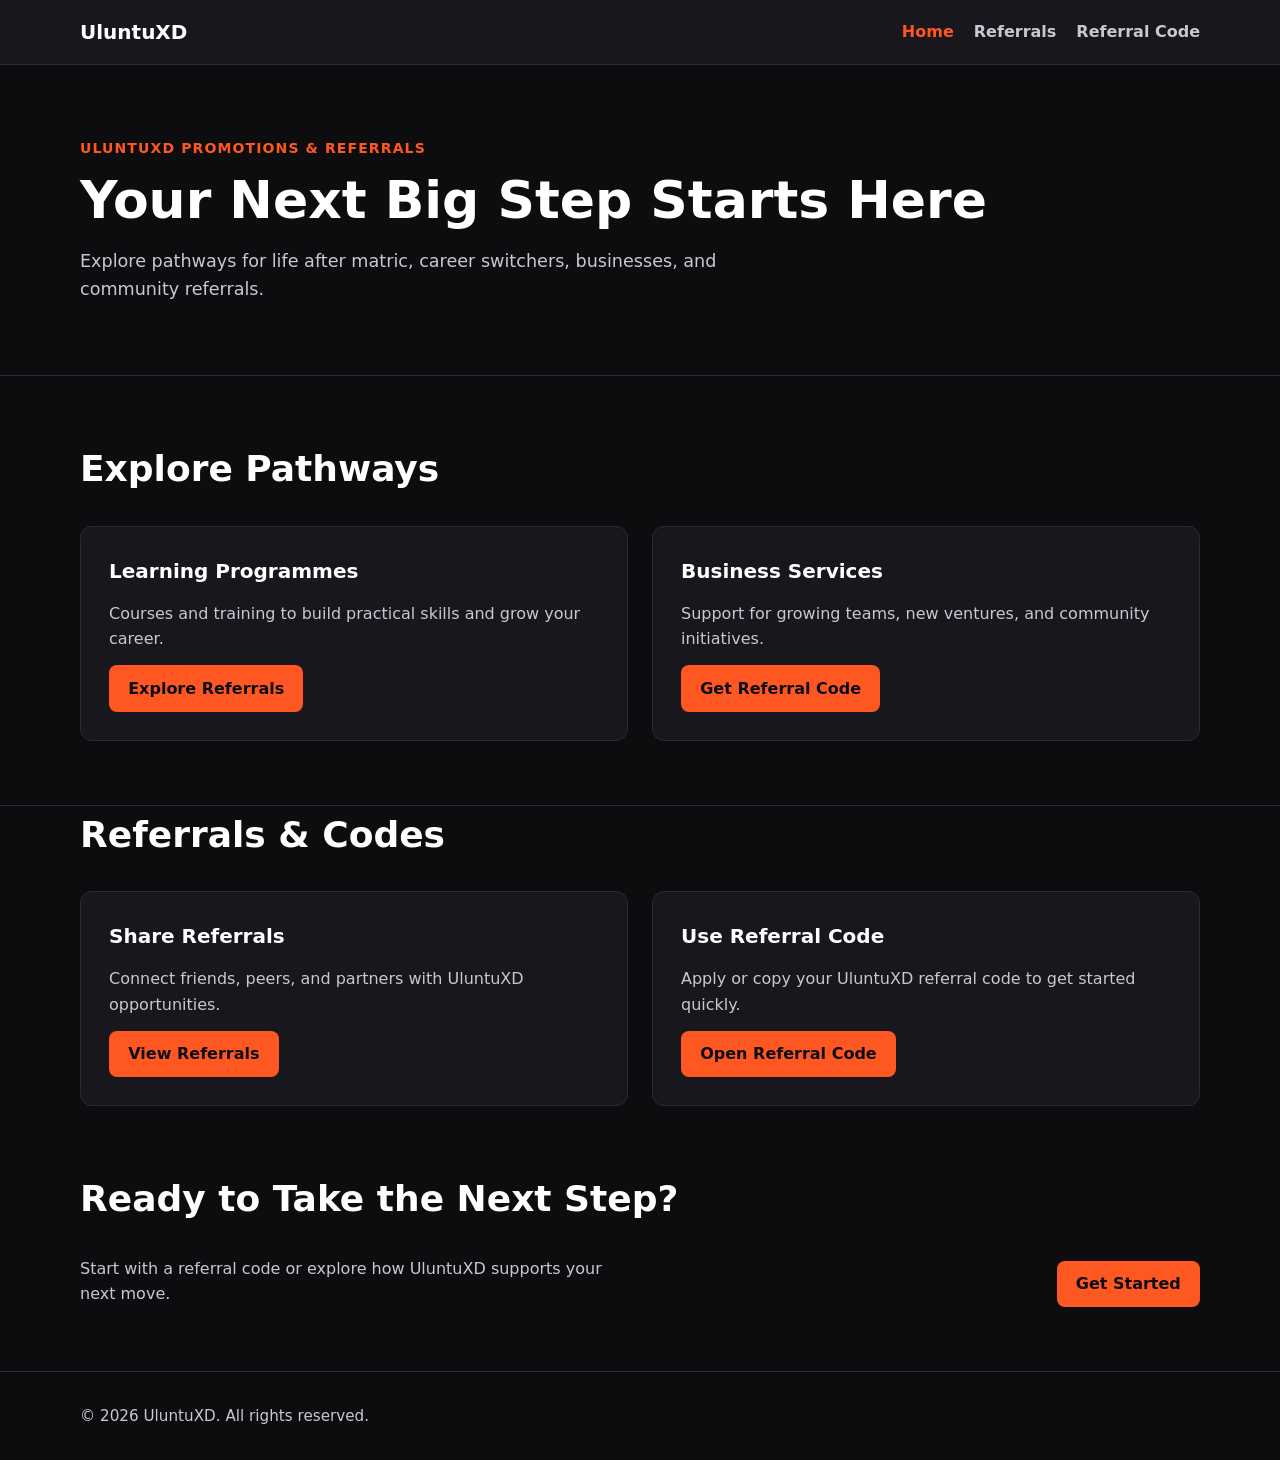
<file: index.html>
<!DOCTYPE html>
<html lang="en">
<head>
  <meta charset="UTF-8" />
  <meta name="viewport" content="width=device-width, initial-scale=1.0" />
  <title>UluntuXD — Promotional &amp; Referral Hub</title>
  <link rel="stylesheet" href="style.css" />
</head>
<body>
  <a class="skip-link" href="#main-content">Skip to main content</a>

  <header class="site-header">
    <div class="container header-inner">
      <a class="brand" href="index.html">UluntuXD</a>
      <nav aria-label="Primary navigation">
        <ul class="nav-list">
          <li><a href="index.html" aria-current="page">Home</a></li>
          <li><a href="referrals.html">Referrals</a></li>
          <li><a href="referral-code.html">Referral Code</a></li>
        </ul>
      </nav>
    </div>
  </header>

  <main id="main-content">
    <section class="hero" aria-labelledby="hero-heading">
      <div class="container">
        <p class="eyebrow">UluntuXD Promotions &amp; Referrals</p>
        <h1 id="hero-heading">Your Next Big Step Starts Here</h1>
        <p class="hero-copy">
          Explore pathways for life after matric, career switchers, businesses, and community referrals.
        </p>
      </div>
    </section><section class="pathways" aria-labelledby="pathways-heading">
      <div class="container">
        <h2 id="pathways-heading" class="section-title">Explore Pathways</h2>
        <div class="card-grid">
          <article class="card">
            <h3>Learning Programmes</h3>
            <p>Courses and training to build practical skills and grow your career.</p>
            <a class="btn-accent" href="referrals.html">Explore Referrals</a>
          </article>
          <article class="card">
            <h3>Business Services</h3>
            <p>Support for growing teams, new ventures, and community initiatives.</p>
            <a class="btn-accent" href="referral-code.html">Get Referral Code</a>
          </article>
        </div>
      </div>
    </section>
    <section class="highlights" aria-labelledby="highlights-heading">
      <div class="container">
        <h2 id="highlights-heading" class="section-title">Referrals &amp; Codes</h2>
        <div class="card-grid">
          <article class="card">
            <h3>Share Referrals</h3>
            <p>Connect friends, peers, and partners with UluntuXD opportunities.</p>
            <a class="btn-accent" href="referrals.html">View Referrals</a>
          </article>
          <article class="card">
            <h3>Use Referral Code</h3>
            <p>Apply or copy your UluntuXD referral code to get started quickly.</p>
            <a class="btn-accent" href="referral-code.html">Open Referral Code</a>
          </article>
        </div>
      </div>
    </section>
    <section class="cta-banner" aria-labelledby="cta-heading">
      <div class="container cta-inner">
        <div>
          <h2 id="cta-heading" class="section-title">Ready to Take the Next Step?</h2>
          <p>Start with a referral code or explore how UluntuXD supports your next move.</p>
        </div>
        <a class="btn-accent" href="referral-code.html">Get Started</a>
      </div>
    </section>
  </main>

  <footer class="site-footer">
    <div class="container">
      <p>&copy; 2026 UluntuXD. All rights reserved.</p>
    </div>
  </footer>

  <script src="Scripts.js"></script>
</body>
</html>
</file>
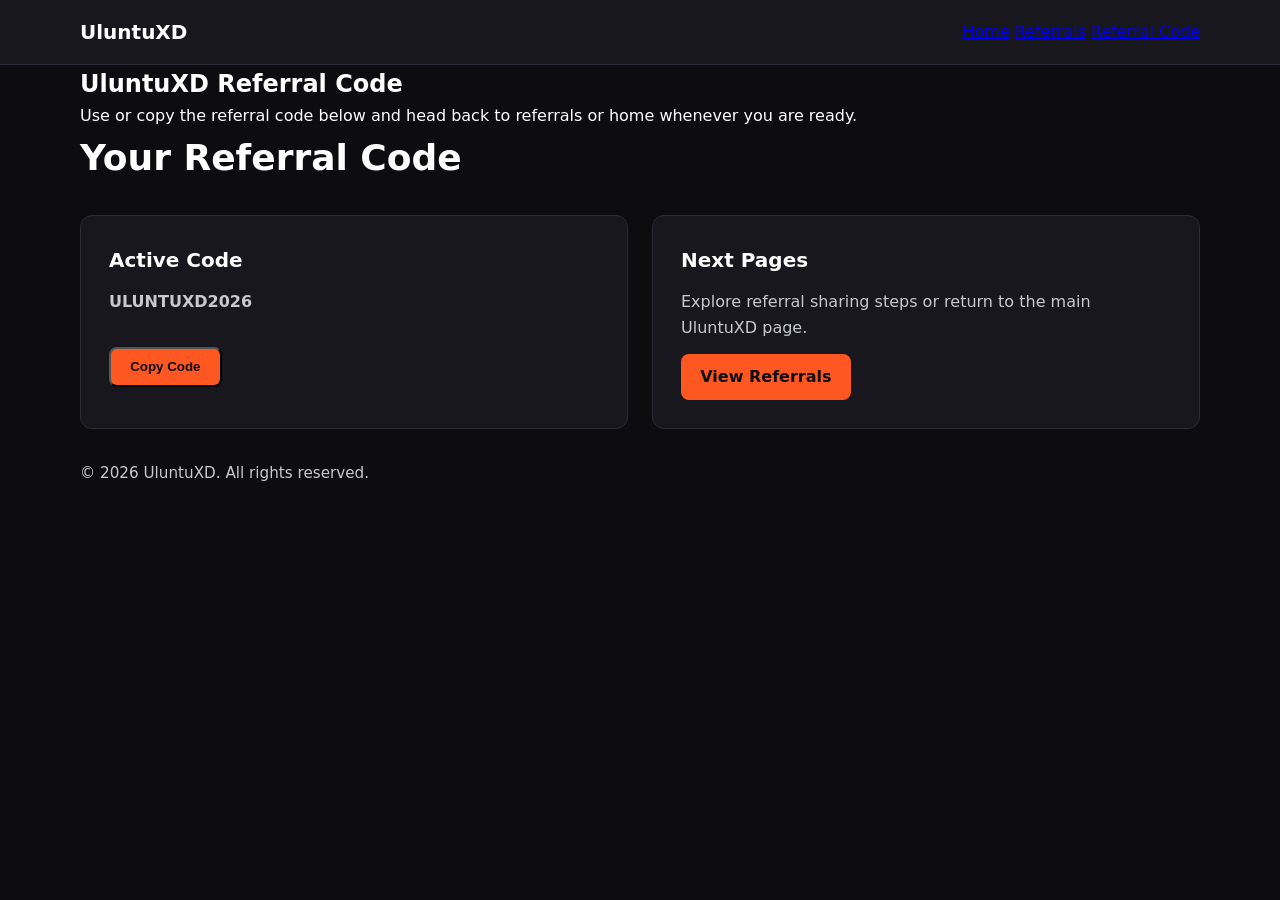
<file: referral-code.html>
<!DOCTYPE html>
<html lang="en">
<head>
  <meta charset="UTF-8" />
  <meta name="viewport" content="width=device-width, initial-scale=1.0" />
  <title>Referral Code — UluntuXD</title>
  <link rel="stylesheet" href="style.css" />
</head>
<body>
  <a class="skip-link" href="#main-content">Skip to main content</a>

  <header class="site-header">
    <div class="container header-inner">
      <a class="brand" href="index.html">UluntuXD</a>
      <nav class="site-nav" aria-label="Primary">
        <a href="index.html">Home</a>
        <a href="referrals.html">Referrals</a>
        <a href="referral-code.html">Referral Code</a>
      </nav>
    </div>
  </header>

  <main id="main-content">
    <section class="page-hero">
      <div class="container">
        <h1>UluntuXD Referral Code</h1>
        <p>Use or copy the referral code below and head back to referrals or home whenever you are ready.</p>
      </div>
    </section>

    <section class="highlights" aria-labelledby="code-box-heading">
      <div class="container">
        <h2 id="code-box-heading" class="section-title">Your Referral Code</h2>
        <div class="card-grid">
          <article class="card">
            <h3>Active Code</h3>
            <p><strong id="referral-code-value">ULUNTUXD2026</strong></p>
            <button type="button" class="btn-accent" id="copy-code-btn">Copy Code</button>
            <p id="copy-status" role="status" aria-live="polite"></p>
          </article>
          <article class="card">
            <h3>Next Pages</h3>
            <p>Explore referral sharing steps or return to the main UluntuXD page.</p>
            <a class="btn-accent" href="referrals.html">View Referrals</a>
          </article>
        </div>
      </div>
    </section>
  </main>

  <footer class="site-footer">
    <div class="container">
      <p>&copy; 2026 UluntuXD. All rights reserved.</p>
    </div>
  </footer>

  <script src="Scripts.js"></script>
</body>
</html>
</file>
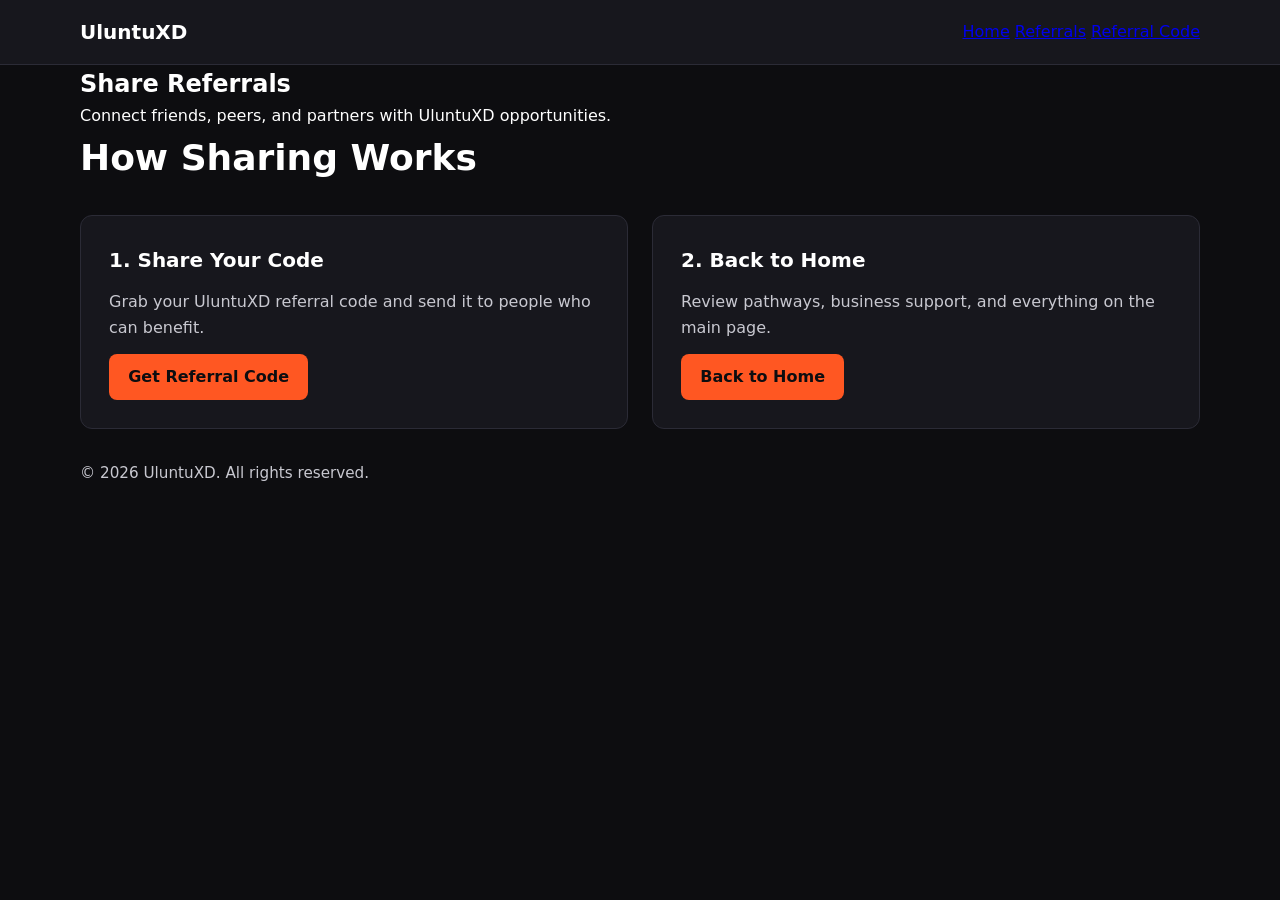
<file: referrals.html>
<!DOCTYPE html>
<html lang="en">
<head>
  <meta charset="UTF-8" />
  <meta name="viewport" content="width=device-width, initial-scale=1.0" />
  <title>Referrals — UluntuXD</title>
  <link rel="stylesheet" href="style.css" />
</head>
<body>
  <a class="skip-link" href="#main-content">Skip to main content</a>

  <header class="site-header">
    <div class="container header-inner">
      <a class="brand" href="index.html">UluntuXD</a>
      <nav class="site-nav" aria-label="Primary">
        <a href="index.html">Home</a>
        <a href="referrals.html">Referrals</a>
        <a href="referral-code.html">Referral Code</a>
      </nav>
    </div>
  </header>

  <main id="main-content">
    <section class="page-hero">
      <div class="container">
        <h1>Share Referrals</h1>
        <p>Connect friends, peers, and partners with UluntuXD opportunities.</p>
      </div>
    </section>

    <section class="highlights" aria-labelledby="referral-steps-heading">
      <div class="container">
        <h2 id="referral-steps-heading" class="section-title">How Sharing Works</h2>
        <div class="card-grid">
          <article class="card">
            <h3>1. Share Your Code</h3>
            <p>Grab your UluntuXD referral code and send it to people who can benefit.</p>
            <a class="btn-accent" href="referral-code.html">Get Referral Code</a>
          </article>
          <article class="card">
            <h3>2. Back to Home</h3>
            <p>Review pathways, business support, and everything on the main page.</p>
            <a class="btn-accent" href="index.html">Back to Home</a>
          </article>
        </div>
      </div>
    </section>
  </main>

  <footer class="site-footer">
    <div class="container">
      <p>&copy; 2026 UluntuXD. All rights reserved.</p>
    </div>
  </footer>

  <script src="Scripts.js"></script>
</body>
</html>
</file>
<file: style.css>
/* ===== UluntuXD Theme Variables ===== */
:root {
  --bg-primary: #0d0d10;
  --bg-surface: #17171d;
  --text-primary: #ffffff;
  --text-muted: #c8c8d0;
  --accent-orange: #ff5722;
  --accent-red: #c62828;
  --border-subtle: #2b2b36;
  --max-width: 1120px;
}

* {
  box-sizing: border-box;
  margin: 0;
  padding: 0;
}

body {
  background-color: var(--bg-primary);
  color: var(--text-primary);
  font-family: system-ui, -apple-system, Segoe UI, Roboto, sans-serif;
  line-height: 1.6;
}

.container {
  width: min(100% - 2rem, var(--max-width));
  margin-inline: auto;
}

.skip-link {
  position: absolute;
  left: -9999px;
  background: var(--accent-orange);
  color: #0d0d10;
  font-weight: 700;
  padding: 0.6rem 1rem;
  border-radius: 6px;
}

.skip-link:focus {
  left: 1rem;
  top: 1rem;
  z-index: 1000;
}

.site-header {
  border-bottom: 1px solid var(--border-subtle);
  background-color: var(--bg-surface);
}

.header-inner {
  display: flex;
  align-items: center;
  justify-content: space-between;
  gap: 1rem;
  padding: 1rem 0;
  flex-wrap: wrap;
}

.brand {
  color: var(--text-primary);
  font-size: 1.25rem;
  font-weight: 800;
  text-decoration: none;
}

.nav-list {
  display: flex;
  gap: 1.25rem;
  list-style: none;
}

.nav-list a {
  color: var(--text-muted);
  text-decoration: none;
  font-weight: 600;
}

.nav-list a:hover,
.nav-list a:focus-visible,
.nav-list a[aria-current="page"] {
  color: var(--accent-orange);
}

.hero {
  padding: 4.5rem 0;
  border-bottom: 1px solid var(--border-subtle);
}

.eyebrow {
  color: var(--accent-orange);
  font-size: 0.875rem;
  font-weight: 700;
  letter-spacing: 0.08em;
  text-transform: uppercase;
  margin-bottom: 0.75rem;
}

.hero h1 {
  font-size: clamp(2rem, 5vw, 3.25rem);
  line-height: 1.15;
  margin-bottom: 1rem;
}

.hero-copy {
  color: var(--text-muted);
  max-width: 60ch;
  font-size: 1.1rem;
}

.site-footer {
  padding: 2rem 0;
  color: var(--text-muted);
  font-size: 0.95rem;
}

.pathways {
  padding: 4rem 0;
  border-bottom: 1px solid var(--border-subtle);
}

.section-title {
  font-size: clamp(1.5rem, 3.5vw, 2.25rem);
  margin-bottom: 1.75rem;
}

.card-grid {
  display: grid;
  grid-template-columns: repeat(auto-fit, minmax(260px, 1fr));
  gap: 1.5rem;
}

.card {
  background-color: var(--bg-surface);
  border: 1px solid var(--border-subtle);
  border-radius: 12px;
  padding: 1.75rem;
  display: flex;
  flex-direction: column;
  gap: 0.85rem;
}

.card h3 {
  font-size: 1.25rem;
  color: var(--text-primary);
}

.card p {
  color: var(--text-muted);
}

.btn-accent {
  display: inline-block;
  align-self: flex-start;
  margin-top: auto;
  background-color: var(--accent-orange);
  color: var(--bg-primary);
  font-weight: 700;
  text-decoration: none;
  padding: 0.65rem 1.2rem;
  border-radius: 8px;
}

.btn-accent:hover,
.btn-accent:focus-visible {
  background-color: var(--accent-red);
  color: var(--text-primary);
}

.cta-banner {
  padding: 4rem 0;
  border-bottom: 1px solid var(--border-subtle);
}

.cta-inner {
  display: flex;
  flex-wrap: wrap;
  align-items: center;
  justify-content: space-between;
  gap: 1.5rem;
}

.cta-inner p {
  color: var(--text-muted);
  max-width: 55ch;
}
</file>
